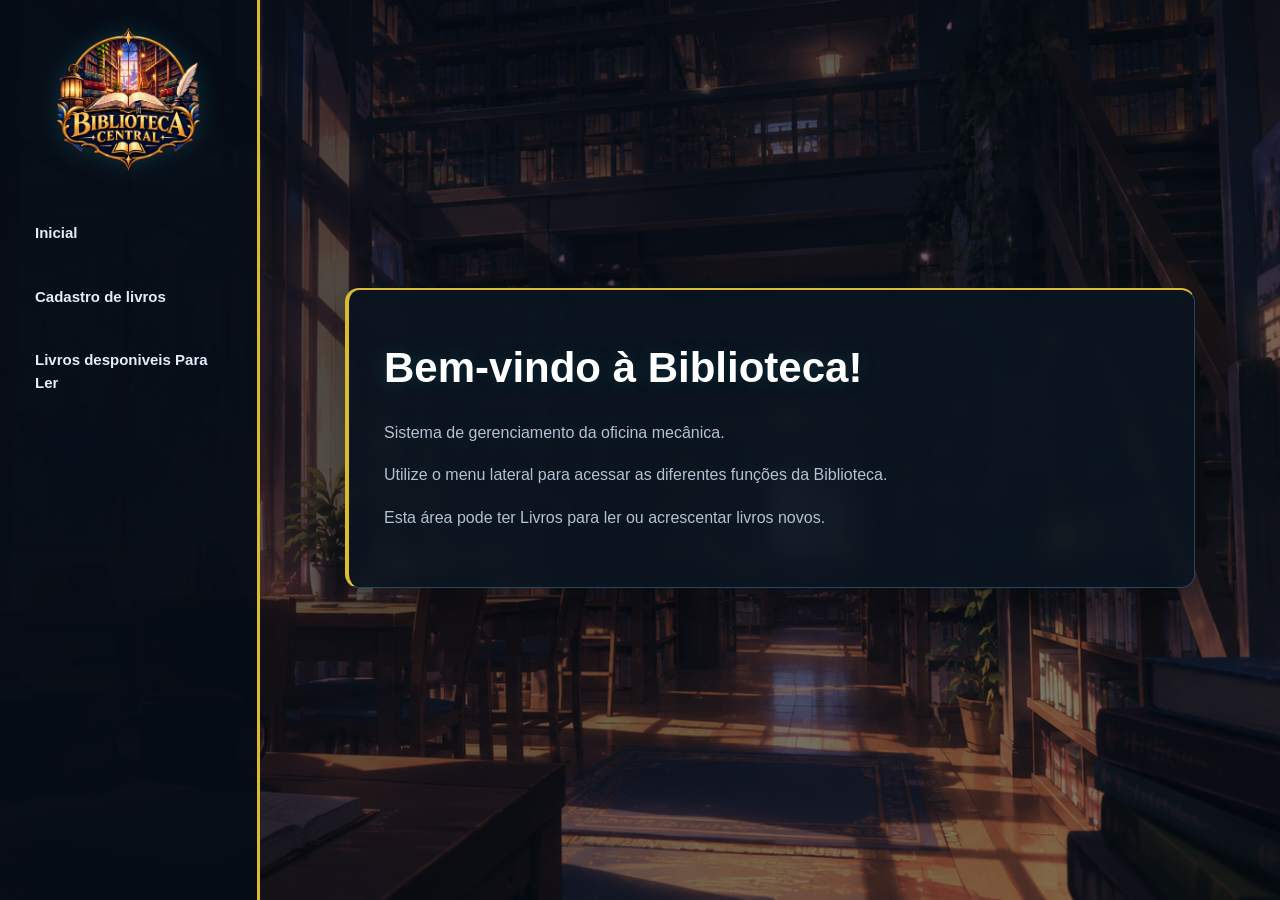
<file: index.html>
<!DOCTYPE html>

<html lang="pt-br">

<head>
    <meta charset="UTF-8">
    <meta name="viewport" content="width=device-width, initial-scale=1.0">


    <title>Biblioteca Central</title>

    <link rel="stylesheet" href="style-menu.css">


</head>

<body>


    <header class="sidebar">

        <nav class="nav-menu">

            <img src="Emblema da Biblioteca Central Fantástica (1).png" alt="Logo Mecânicas Car" class="img-logo">

            <ul class="lista-menu">

                <li>
                    <a href="index.html">Inicial</a>
                </li>

                <li>
                    <a href="cadastrolivro.html">Cadastro de livros</a>
                </li>

                <li>
                    <a href="listagemlivro.html">Livros desponiveis Para Ler</a>
                </li>
            </ul>

        </nav>

    </header>


    <main class="conteudo">

        <section class="card grande">

            <h1>Bem-vindo à Biblioteca!</h1>

            <p>
                Sistema de gerenciamento da oficina mecânica.
            </p>

            <p>
                Utilize o menu lateral para acessar as
                diferentes funções da Biblioteca.
            </p>

            <p>
                Esta área pode ter Livros para ler ou acrescentar livros novos.
            </p>

    </main>

</body>

</html>
</file>
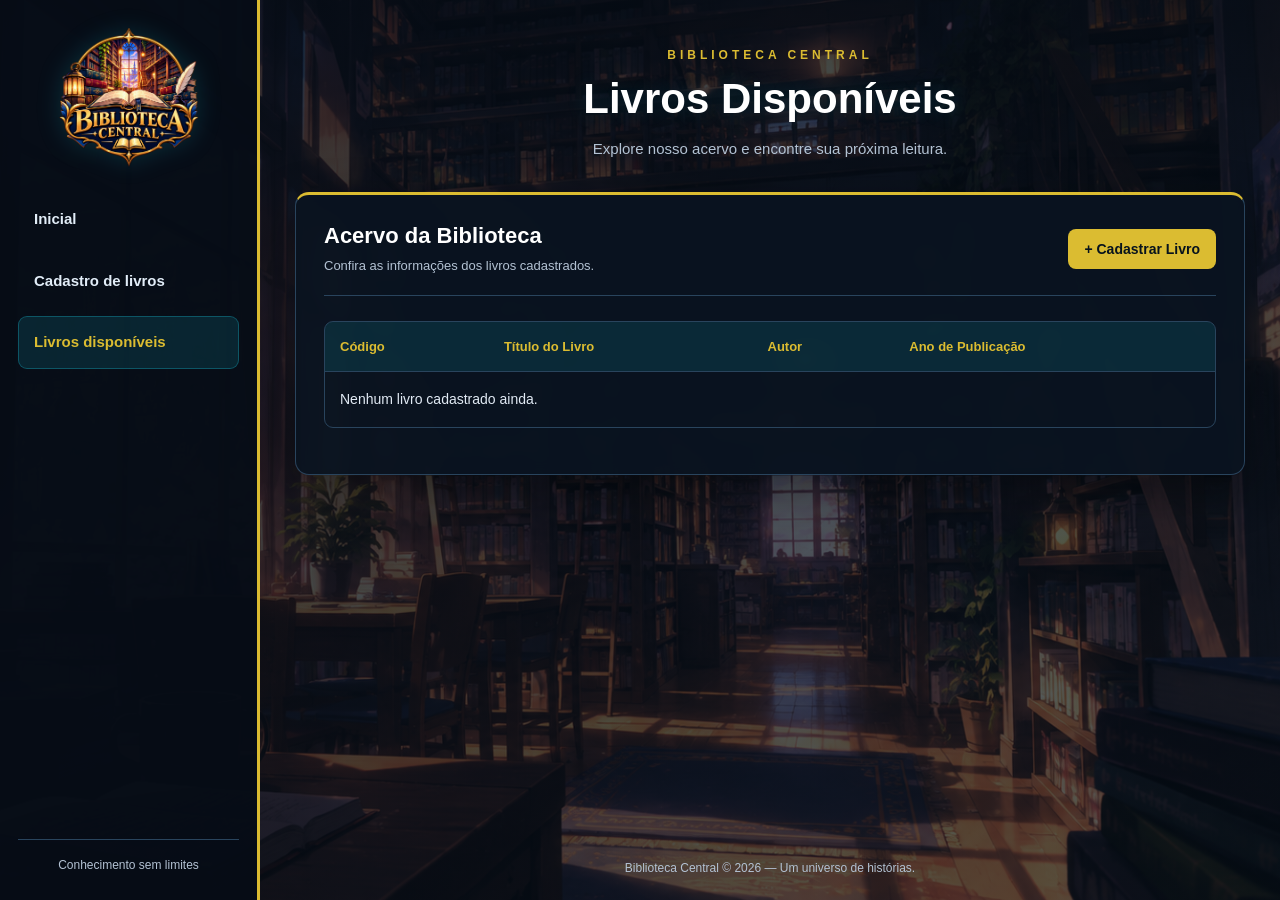
<file: listagemlivro.html>
<!DOCTYPE html>
<html lang="pt-br">
<head>
    <meta charset="UTF-8">
    <meta name="viewport" content="width=device-width, initial-scale=1.0">

    <title>Biblioteca Central | Livros Disponíveis</title>

    <link rel="stylesheet" href="listagemlivro.css">
    <script src="listagem.js"></script>
    <script src="armazenamento.js"></script>
</head>
<body>

    <header class="sidebar">
        <nav class="nav-menu">

            <img
                src="Emblema da Biblioteca Central Fantástica (1).png"
                alt="Logo da Biblioteca Central"
                class="img-logo"
            >

            <ul class="lista-menu">
                <li>
                    <a href="index.html">Inicial</a>
                </li>

                <li>
                    <a href="cadastrolivro.html">Cadastro de livros</a>
                </li>

                <li>
                    <a href="listagemlivro.html" class="ativo">
                        Livros disponíveis
                    </a>
                </li>
            </ul>

        </nav>

        <div class="sidebar-footer">
            <p>Conhecimento sem limites</p>
        </div>
    </header>

    <main class="conteudo">

        <section class="cabecalho">
            <span class="subtitulo">BIBLIOTECA CENTRAL</span>

            <h1>Livros Disponíveis</h1>

            <p>
                Explore nosso acervo e encontre sua próxima leitura.
            </p>
        </section>

        <section class="painel-listagem">

            <div class="titulo-painel">
                <div>
                    <h2>Acervo da Biblioteca</h2>
                    <p>Confira as informações dos livros cadastrados.</p>
                </div>

                <a href="cadastrolivro.html" class="btn-novo">
                    + Cadastrar Livro
                </a>
            </div>

            <div class="tabela-container">
                <table>
                    <thead>
                        <tr>
                            <th>Código</th>
                            <th>Título do Livro</th>
                            <th>Autor</th>
                            <th>Ano de Publicação</th>
                        </tr>
                    </thead>

                    <tbody id="listaLivros">
                    
                    </tbody>
                </table>
            </div>

            <p class="observacao">
         
            </p>

        </section>

        <footer class="rodape">
            <p>Biblioteca Central © 2026 — Um universo de histórias.</p>
        </footer>

    </main>

</body>
</html>
</file>
<file: style-menu.css>
* {
    margin: 0;
    padding: 0;
    box-sizing: border-box;
}

:root {
    --fundo: #080e18;
    --painel: #101b29;
    --ciano: #dbbc31;
    --texto: #f1f5f9;
    --texto-suave: #b3c2d3;
    --borda: #29445d;
}

html {
    scroll-behavior: smooth;
}

body {
    font-family: "Segoe UI", Arial, sans-serif;
    min-height: 100vh;
    color: var(--texto);

    background:
        linear-gradient(
            135deg,
            rgba(5, 12, 22, 0.78),
            rgba(5, 15, 26, 0.48)
        ),
        url("Biblioteca Encantada ao Entardecer.png");

    background-color: var(--fundo);
    background-size: cover;
    background-position: center;
    background-repeat: no-repeat;
    background-attachment: fixed;
}



.sidebar {
    position: fixed;
    top: 0;
    left: 0;

    width: 260px;
    height: 100vh;
    padding: 28px 18px;

    background: rgba(7, 13, 22, 0.96);
    border-right: 3px solid var(--ciano);

    display: flex;
    flex-direction: column;

    z-index: 1000;
    overflow-y: auto;
}

.nav-menu {
    display: flex;
    flex-direction: column;
    align-items: center;
    gap: 25px;

    width: 100%;
}



.img-logo {
    width: 145px;
    height: 145px;

    object-fit: contain;

    filter: drop-shadow(
        0 0 12px rgba(23, 200, 224, 0.18)
    );

    transition: transform 0.3s ease;
}

.img-logo:hover {
    transform: scale(1.05);
}


.lista-menu {
    list-style: none;

    display: flex;
    flex-direction: column;
    gap: 9px;

    width: 100%;
    margin-top: 8px;
}

.lista-menu li {
    width: 100%;
}

.lista-menu li a {
    display: block;

    padding: 15px 16px;

    color: #e2edf8;
    text-decoration: none;

    font-size: 15px;
    font-weight: 600;
    line-height: 1.5;

    border: 1px solid transparent;
    border-radius: 9px;

    transition: 0.3s ease;
}



.lista-menu li a:hover {
    color: var(--ciano);

    background: rgba(23, 200, 224, 0.13);
    border-color: rgba(23, 200, 224, 0.3);

    transform: translateX(4px);
}

.lista-menu li a:active {
    background-color: var(--ciano);
    color: #08121b;
}

.lista-menu li a:focus-visible {
    outline: 2px solid var(--ciano);
    outline-offset: 3px;
}



.conteudo {
    margin-left: 260px;

    min-height: 100vh;
    padding: 50px;

    display: flex;
    flex-direction: column;
    align-items: center;
    justify-content: center;
}



.card {
    width: 100%;
    max-width: 850px;

    padding: 35px;
    margin-bottom: 25px;

    background: rgba(10, 20, 32, 0.90);

    border: 1px solid var(--borda);
    border-left: 4px solid var(--ciano);
    border-top: 2px solid var(--ciano);

    border-radius: 14px;

    box-shadow:
        0 15px 45px rgba(0, 0, 0, 0.35),
        0 0 20px rgba(23, 200, 224, 0.04);

    backdrop-filter: blur(8px);

    animation: aparecer 0.6s ease;
}



.card.grande {
    min-height: 300px;

    display: flex;
    flex-direction: column;
    justify-content: center;
}



.card h1 {
    color: #ffffff;

    font-size: clamp(28px, 4vw, 42px);
    line-height: 1.2;

    margin-bottom: 25px;

    text-shadow:
        0 0 20px rgba(23, 200, 224, 0.15);
}



.card p {
    color: var(--texto-suave);

    font-size: 16px;
    line-height: 1.8;

    margin-bottom: 14px;
}



.card p:last-child {
    margin-bottom: 0;
}



@keyframes aparecer {
    from {
        opacity: 0;
        transform: translateY(15px);
    }

    to {
        opacity: 1;
        transform: translateY(0);
    }
}



@media screen and (max-width: 900px) {
    .sidebar {
        width: 220px;
        padding: 22px 14px;
    }

    .img-logo {
        width: 120px;
        height: 120px;
    }

    .conteudo {
        margin-left: 220px;
        padding: 30px;
    }

    .card {
        padding: 28px;
    }
}


@media screen and (max-width: 700px) {
    body {
        background-attachment: scroll;
    }

    .sidebar {
        position: relative;

        width: 100%;
        height: auto;
        padding: 20px;

        border-right: none;
        border-bottom: 3px solid var(--ciano);
        overflow-y: visible;
    }

    .nav-menu {
        gap: 16px;
    }

    .img-logo {
        width: 100px;
        height: 100px;
    }

    .lista-menu {
        gap: 5px;
        margin-top: 0;
    }

    .lista-menu li a {
        padding: 12px;
        text-align: center;
    }

    .lista-menu li a:hover {
        transform: none;
    }

    .conteudo {
        margin-left: 0;

        min-height: auto;
        padding: 35px 18px;
    }

    .card {
        padding: 25px 20px;
        margin-bottom: 0;
    }

    .card.grande {
        min-height: 280px;
    }

    .card h1 {
        font-size: 29px;
        margin-bottom: 20px;
    }

    .card p {
        font-size: 15px;
        line-height: 1.7;
    }
}



@media screen and (max-width: 380px) {
    .conteudo {
        padding: 22px 12px;
    }

    .card {
        padding: 22px 16px;
    }

    .card h1 {
        font-size: 25px;
    }
}


@media (prefers-reduced-motion: reduce) {
    *,
    *::before,
    *::after {
        animation: none !important;
        transition: none !important;
        scroll-behavior: auto !important;
    }
}
</file>
<file: listagemlivro.css>
* {
    margin: 0;
    padding: 0;
    box-sizing: border-box;
}

:root {
    --fundo: #080e18;
    --painel: #101b29;
    --ciano: #dbbc31;
    --texto: #f1f5f9;
    --texto-suave: #b3c2d3;
    --borda: #29445d;
}

html {
    scroll-behavior: smooth;
}

body {
    font-family: "Segoe UI", Arial, sans-serif;
    min-height: 100vh;
    color: var(--texto);

    background:
        linear-gradient(
            135deg,
            rgba(5, 12, 22, 0.82),
            rgba(5, 15, 26, 0.65)
        ),
        url("Biblioteca Encantada ao Entardecer.png");

    background-color: var(--fundo);
    background-size: cover;
    background-position: center;
    background-repeat: no-repeat;
    background-attachment: fixed;
}



.sidebar {
    position: fixed;
    top: 0;
    left: 0;

    width: 260px;
    height: 100vh;
    padding: 28px 18px;

    background: rgba(7, 13, 22, 0.97);
    border-right: 3px solid var(--ciano);

    display: flex;
    flex-direction: column;
    justify-content: space-between;

    z-index: 1000;
    overflow-y: auto;
}

.nav-menu {
    display: flex;
    flex-direction: column;
    align-items: center;
    gap: 25px;
    width: 100%;
}

.img-logo {
    width: 140px;
    height: 140px;
    object-fit: contain;

    filter: drop-shadow(
        0 0 12px rgba(23, 200, 224, 0.18)
    );

    transition: transform 0.3s ease;
}

.img-logo:hover {
    transform: scale(1.05);
}



.lista-menu {
    list-style: none;
    display: flex;
    flex-direction: column;
    gap: 9px;
    width: 100%;
}

.lista-menu li a {
    display: block;
    padding: 14px 15px;

    color: #e2edf8;
    text-decoration: none;
    font-size: 15px;
    font-weight: 600;
    line-height: 1.5;

    border: 1px solid transparent;
    border-radius: 9px;

    transition: 0.3s ease;
}

.lista-menu li a:hover,
.lista-menu li a.ativo {
    color: var(--ciano);
    background: rgba(23, 200, 224, 0.13);
    border-color: rgba(23, 200, 224, 0.3);
}

.lista-menu li a:hover {
    transform: translateX(4px);
}

.lista-menu li a:focus-visible {
    outline: 2px solid var(--ciano);
    outline-offset: 3px;
}

.sidebar-footer {
    border-top: 1px solid var(--borda);
    padding-top: 18px;
    text-align: center;
    color: var(--texto-suave);
    font-size: 12px;
}



.conteudo {
    margin-left: 260px;
    min-height: 100vh;
    padding: 45px 35px 25px;

    display: flex;
    flex-direction: column;
    align-items: center;
}

.cabecalho {
    width: 100%;
    max-width: 1050px;
    margin: 0 auto 30px;
    text-align: center;
}

.subtitulo {
    display: inline-block;
    color: var(--ciano);
    font-size: 12px;
    font-weight: 800;
    letter-spacing: 4px;
    margin-bottom: 12px;
}

.cabecalho h1 {
    color: #ffffff;
    font-size: clamp(28px, 4vw, 42px);
    line-height: 1.2;
    margin-bottom: 12px;

    text-shadow: 0 0 20px rgba(23, 200, 224, 0.15);
}

.cabecalho p {
    color: var(--texto-suave);
    font-size: 15px;
    line-height: 1.7;
}



.painel-listagem {
    width: 100%;
    max-width: 1050px;
    padding: 28px;

    background: rgba(10, 20, 32, 0.95);

    border: 1px solid var(--borda);
    border-top: 3px solid var(--ciano);
    border-radius: 14px;

    box-shadow: 0 15px 45px rgba(0, 0, 0, 0.35);
    backdrop-filter: blur(8px);

    animation: aparecer 0.5s ease;
}


.titulo-painel {
    display: flex;
    justify-content: space-between;
    align-items: center;
    gap: 20px;

    margin-bottom: 25px;
    padding-bottom: 20px;

    border-bottom: 1px solid var(--borda);
}

.titulo-painel h2 {
    font-size: 22px;
    color: #ffffff;
    margin-bottom: 7px;
}

.titulo-painel p {
    color: var(--texto-suave);
    font-size: 13px;
    line-height: 1.5;
}



.btn-novo {
    display: inline-block;
    padding: 12px 16px;

    background: linear-gradient(100deg, #dbbc31, #dbbc31);
    color: #07131d;

    text-decoration: none;
    text-align: center;
    white-space: nowrap;

    font-size: 14px;
    font-weight: 800;

    border-radius: 8px;
    transition: 0.3s ease;
}

.btn-novo:hover {
    transform: translateY(-2px);
    box-shadow: 0 6px 20px rgba(23, 200, 224, 0.22);
    filter: brightness(1.08);
}

.btn-novo:focus-visible {
    outline: 2px solid white;
    outline-offset: 3px;
}


.tabela-container {
    width: 100%;
    overflow-x: auto;
    border: 1px solid var(--borda);
    border-radius: 9px;
}

table {
    width: 100%;
    min-width: 620px;
    border-collapse: collapse;
    text-align: left;
}

thead {
    background: rgba(23, 200, 224, 0.12);
}

th {
    padding: 17px 15px;

    color: var(--ciano);
    font-size: 13px;
    font-weight: 800;
    white-space: nowrap;

    border-bottom: 1px solid var(--borda);
}

td {
    padding: 17px 15px;

    color: #e1eaf4;
    font-size: 14px;
    line-height: 1.5;

    border-bottom: 1px solid rgba(41, 68, 93, 0.65);
}

tbody tr {
    transition: background 0.25s ease;
}

tbody tr:hover {
    background: rgba(23, 200, 224, 0.08);
}

tbody tr:last-child td {
    border-bottom: none;
}



.codigo {
    display: inline-block;
    padding: 5px 9px;

    color: var(--ciano);
    background: rgba(23, 200, 224, 0.1);

    border: 1px solid rgba(23, 200, 224, 0.25);
    border-radius: 5px;

    font-size: 13px;
    font-weight: 800;
    font-variant-numeric: tabular-nums;
}



.observacao {
    margin-top: 18px;
    color: var(--texto-suave);
    font-size: 12px;
    line-height: 1.6;
}



.rodape {
    width: 100%;
    margin-top: auto;
    padding-top: 30px;

    text-align: center;
    color: #b3c2d3;
    font-size: 12px;
}



@keyframes aparecer {
    from {
        opacity: 0;
        transform: translateY(12px);
    }

    to {
        opacity: 1;
        transform: translateY(0);
    }
}



@media screen and (max-width: 900px) {
    .sidebar {
        width: 220px;
        padding: 22px 14px;
    }

    .img-logo {
        width: 120px;
        height: 120px;
    }

    .conteudo {
        margin-left: 220px;
        padding: 35px 22px 20px;
    }

    .painel-listagem {
        padding: 22px;
    }

    .titulo-painel h2 {
        font-size: 20px;
    }
}



@media screen and (max-width: 700px) {
    body {
        background-attachment: scroll;
    }

    .sidebar {
        position: relative;
        width: 100%;
        height: auto;
        padding: 18px;

        border-right: none;
        border-bottom: 3px solid var(--ciano);
        overflow-y: visible;
    }

    .nav-menu {
        gap: 15px;
    }

    .img-logo {
        width: 95px;
        height: 95px;
    }

    .lista-menu {
        gap: 5px;
    }

    .lista-menu li a {
        padding: 12px;
        text-align: center;
    }

    .lista-menu li a:hover {
        transform: none;
    }

    .sidebar-footer {
        display: none;
    }

    .conteudo {
        margin-left: 0;
        min-height: auto;
        padding: 30px 14px 20px;
    }

    .cabecalho {
        margin-bottom: 23px;
    }

    .cabecalho h1 {
        font-size: 29px;
    }

    .painel-listagem {
        padding: 19px 14px;
        border-radius: 10px;
    }

    .titulo-painel {
        flex-direction: column;
        align-items: stretch;
        gap: 15px;
    }

    .titulo-painel h2 {
        font-size: 19px;
    }

    .btn-novo {
        width: 100%;
    }

    .th,
    td {
        padding: 13px 12px;
    }
}


@media (prefers-reduced-motion: reduce) {
    *,
    *::before,
    *::after {
        animation: none !important;
        transition: none !important;
        scroll-behavior: auto !important;
    }
}
</file>
